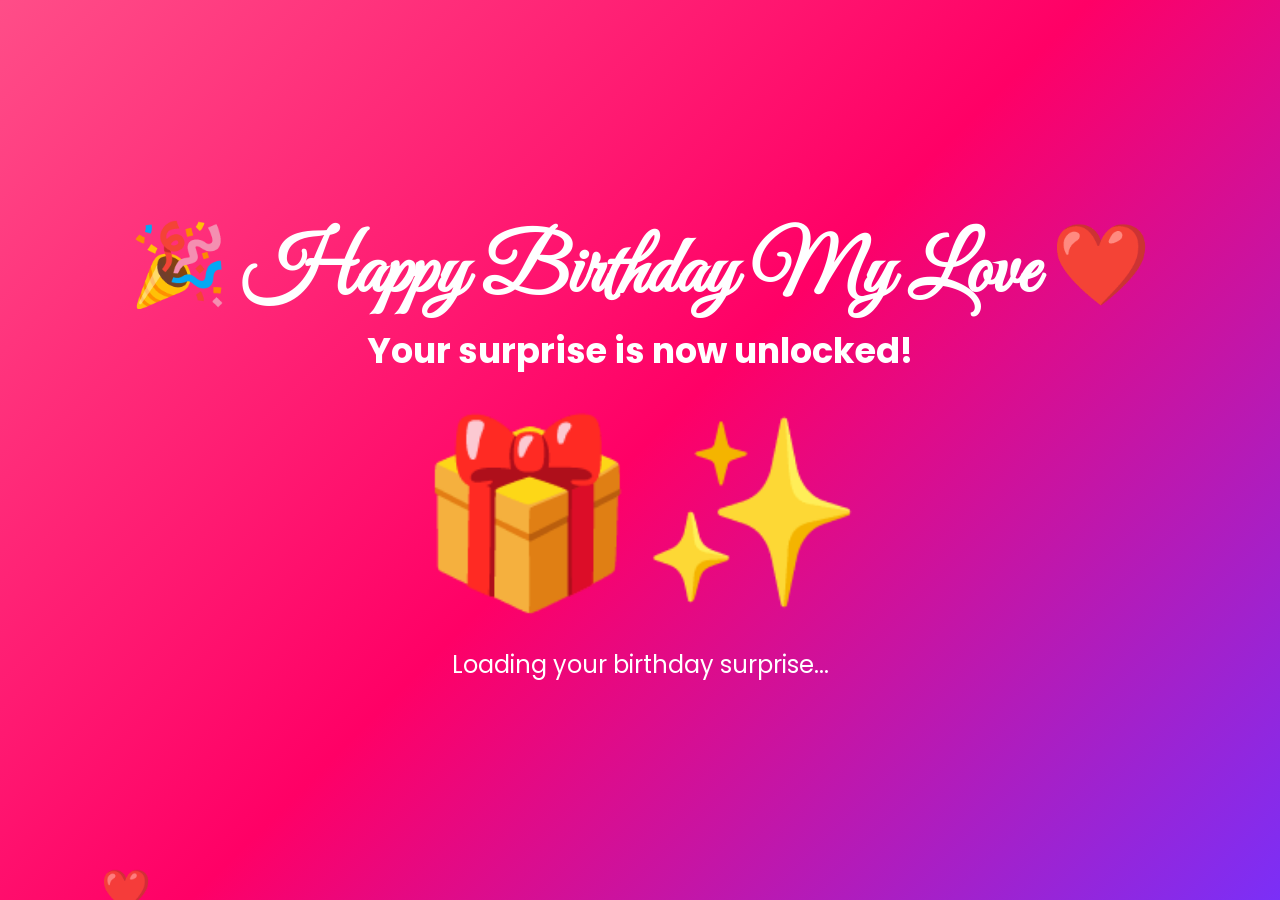
<file: index.html>
<!DOCTYPE html>
<html lang="en">

<head>

<meta charset="UTF-8">

<meta name="viewport" content="width=device-width, initial-scale=1.0">

<title>Birthday Surprise ❤️</title>

<link rel="stylesheet" href="css/style.css">
<link rel="stylesheet" href="css/animations.css">
<link rel="stylesheet" href="css/index.css">

<link href="https://fonts.googleapis.com/css2?family=Great+Vibes&family=Poppins:wght@300;400;600;700&display=swap" rel="stylesheet">

</head>

<body>

<!-- Floating Hearts -->

<div class="hearts">

<span>❤️</span>
<span>💕</span>
<span>💖</span>
<span>💝</span>
<span>💗</span>

</div>

<!-- Main Container -->

<div class="container">

<h1 class="title">

🎂 A Birthday Gift For My Love ❤️

</h1>

<p class="subtitle">

Every second brings you closer to a very special surprise...

</p>

<!-- Gift -->

<div id="giftBox">

🎁

</div>

<!-- Lock -->

<div id="lock">

🔒

</div>

<h2>

This surprise is locked until your birthday.

</h2>

<!-- Countdown -->

<div class="countdown">

<div class="time">

<span id="days">00</span>

<p>Days</p>

</div>

<div class="time">

<span id="hours">00</span>

<p>Hours</p>

</div>

<div class="time">

<span id="minutes">00</span>

<p>Minutes</p>

</div>

<div class="time">

<span id="seconds">00</span>

<p>Seconds</p>

</div>

</div>

<p class="message">

❤️ Distance may separate us,

but love keeps our hearts together.

Your surprise will unlock automatically

at exactly

<b>12:00 AM (UK Time)</b>.

</p>

</div>

<!-- Hidden Unlock Screen -->

<div id="unlockScreen">

<h1>

🎉 Happy Birthday My Love ❤️

</h1>

<h2>

Your surprise is now unlocked!

</h2>

<div class="unlockGift">

🎁✨

</div>

<p>

Loading your birthday surprise...

</p>

</div>

<script src="js/main.js"></script>

<script src="js/countdown.js"></script>





<!-- <a href="welcome.html">
    <button class="startBtn" style="margin-top:30px;">
        🚀 Developer Mode - Enter Website
    </button>
</a> -->






</body>

</html>
</file>
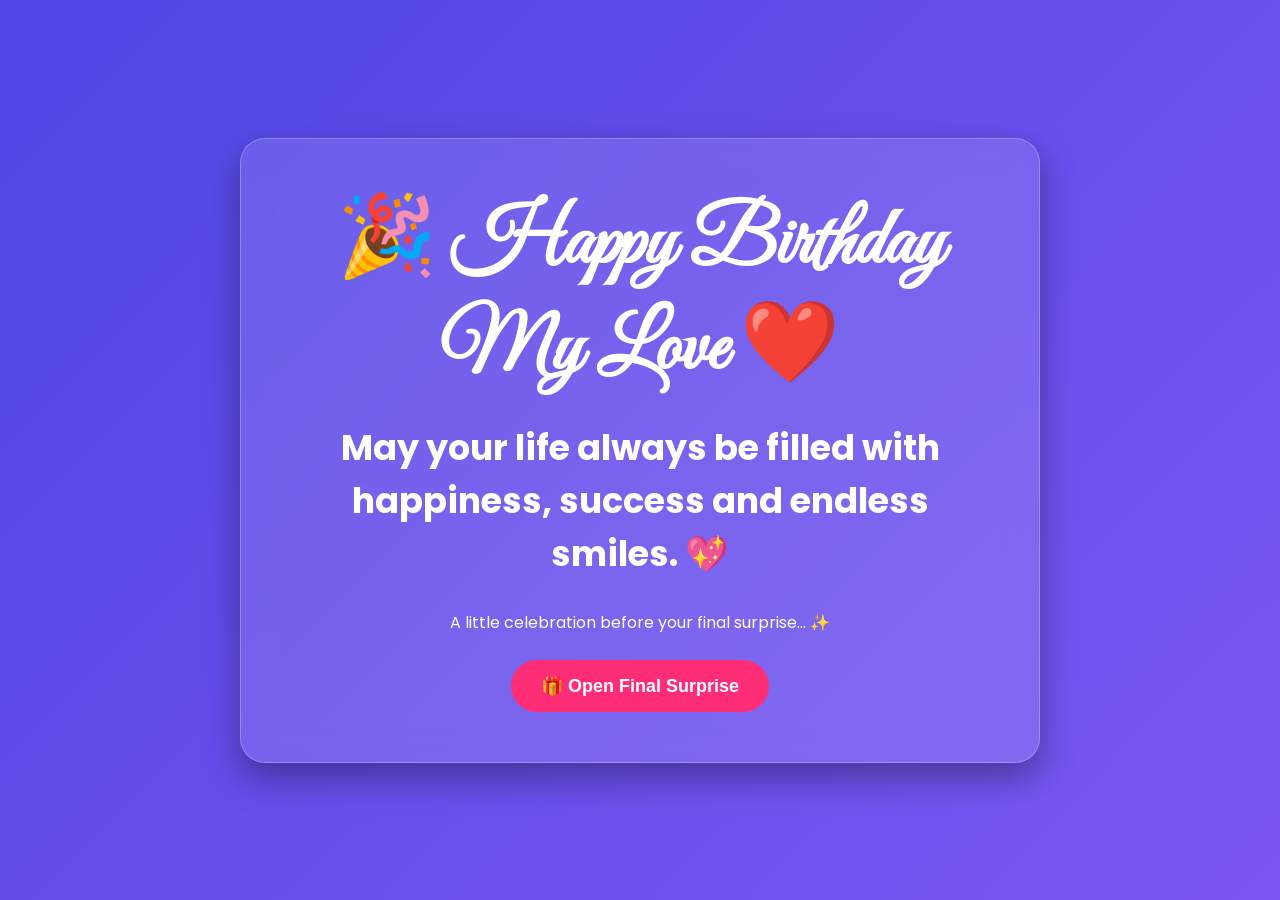
<file: fireworks.html>
<!DOCTYPE html>
<html lang="en">

<head>

<meta charset="UTF-8">

<meta name="viewport" content="width=device-width, initial-scale=1.0">

<title>Happy Birthday ❤️</title>

<link rel="stylesheet" href="css/style.css">
<link rel="stylesheet" href="css/animations.css">

<link href="https://fonts.googleapis.com/css2?family=Great+Vibes&family=Poppins:wght@300;400;600;700&display=swap" rel="stylesheet">

<style>

body{

margin:0;
overflow:hidden;
display:flex;
justify-content:center;
align-items:center;
height:100vh;
text-align:center;

}

.container{

position:relative;
z-index:10;

}

h1{

font-family:'Great Vibes',cursive;
font-size:80px;
margin-bottom:20px;

animation:glow 2s infinite;

}

h2{

font-size:35px;
margin-bottom:30px;

}

#fireworks{

position:fixed;
left:0;
top:0;
width:100%;
height:100%;
pointer-events:none;
overflow:hidden;

}

.firework{

position:absolute;
font-size:35px;

animation:explode 2s linear forwards;

}

@keyframes explode{

0%{

transform:translateY(0) scale(.3);
opacity:1;

}

100%{

transform:translateY(-300px) scale(2.2);
opacity:0;

}

}

@keyframes glow{

0%{

text-shadow:0 0 10px #fff;

}

50%{

text-shadow:0 0 30px #ffd700;

}

100%{

text-shadow:0 0 10px #fff;

}

}

</style>

</head>

<body>

<div id="fireworks"></div>

<div class="container">

<h1>

🎉 Happy Birthday My Love ❤️

</h1>

<h2>

May your life always be filled with happiness, success and endless smiles. 💖

</h2>

<p>

A little celebration before your final surprise... ✨

</p>

<br>

<a href="surprise.html">

<button class="startBtn">

🎁 Open Final Surprise

</button>

</a>

</div>

<script>

const emojis=["🎆","✨","🎇","💖","❤️","🎉","💥"];

function createFirework(){

const fw=document.createElement("div");

fw.className="firework";

fw.innerHTML=emojis[Math.floor(Math.random()*emojis.length)];

fw.style.left=Math.random()*100+"vw";

fw.style.top=(70+Math.random()*30)+"vh";

fw.style.fontSize=(25+Math.random()*35)+"px";

document.getElementById("fireworks").appendChild(fw);

setTimeout(()=>{

fw.remove();

},2000);

}

setInterval(createFirework,180);

</script>

</body>

</html>
</file>
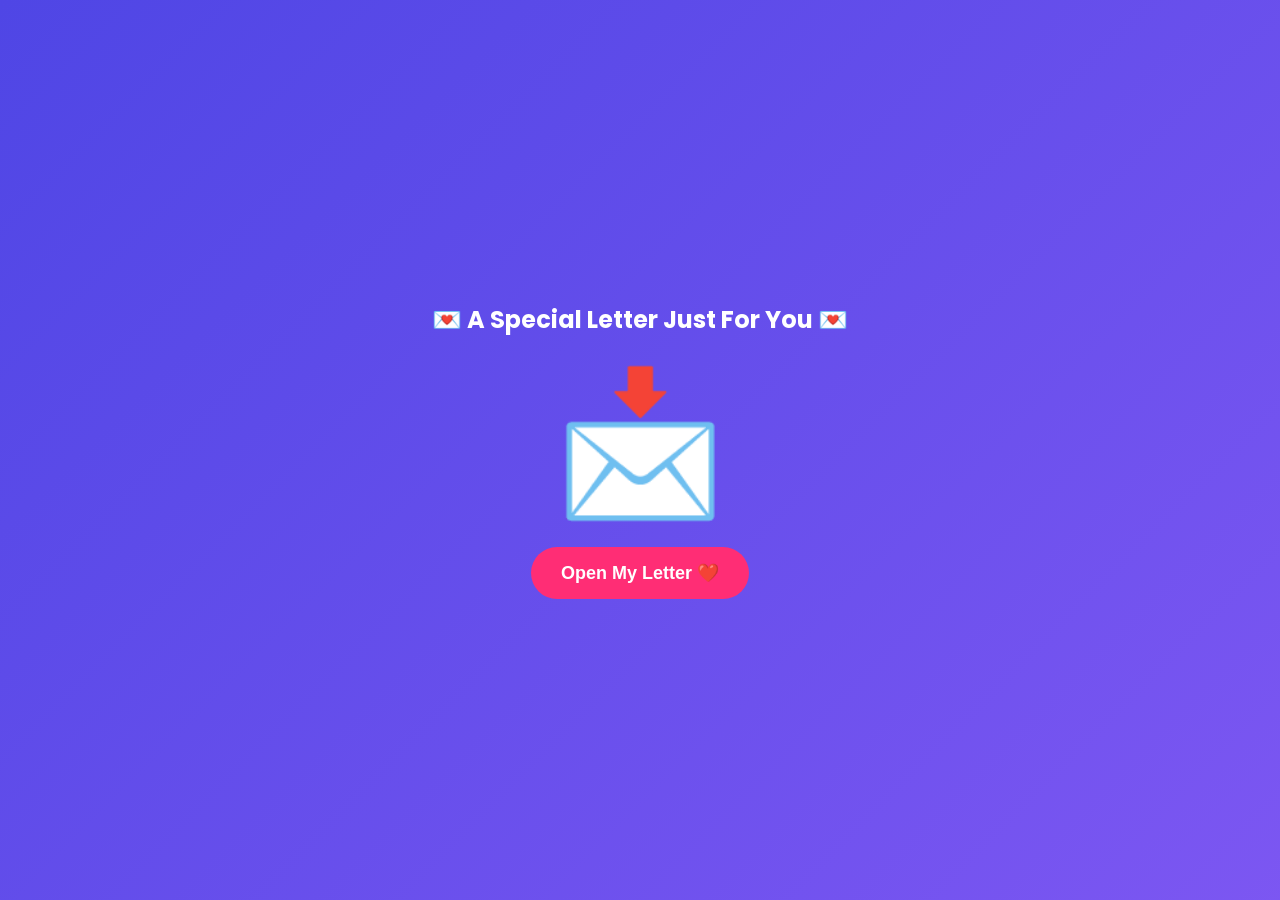
<file: letter.html>
<!DOCTYPE html>
<html lang="en">

<head>

    <meta charset="UTF-8">
    <meta name="viewport" content="width=device-width, initial-scale=1.0">

    <title>My Love Letter ❤️</title>

    <link rel="stylesheet" href="css/style.css">
    <link rel="stylesheet" href="css/animations.css">

    <link href="https://fonts.googleapis.com/css2?family=Great+Vibes&family=Poppins:wght@300;400;600;700&display=swap" rel="stylesheet">

    <style>

        body{

            overflow-y:auto;
            display:flex;
            justify-content:center;
            align-items:center;
            min-height:100vh;
            padding:30px;

        }

        .letter-container{

            width:90%;
            max-width:900px;
            text-align:center;

        }

        .envelope{

            font-size:140px;
            cursor:pointer;
            transition:.5s;

        }

        .envelope:hover{

            transform:scale(1.1) rotate(-5deg);

        }

        .letter{

            display:none;

            margin-top:30px;

            background:rgba(255,255,255,.12);

            backdrop-filter:blur(15px);

            border-radius:20px;

            padding:40px;

            text-align:left;

            line-height:2;

            font-size:20px;

            border:1px solid rgba(255,255,255,.2);

        }

        .letter h1{

            text-align:center;

            font-family:'Great Vibes',cursive;

            font-size:60px;

            margin-bottom:30px;

        }

        #typing{

            white-space:pre-line;

        }

        .next{

            text-align:center;

            margin-top:40px;

        }

    </style>

</head>

<body>

<div class="hearts">

<span>❤️</span>
<span>💕</span>
<span>💖</span>
<span>💗</span>
<span>💝</span>

</div>

<div class="letter-container">

<h2>

💌 A Special Letter Just For You 💌

</h2>

<div class="envelope" id="envelope">

📩

</div>

<button class="startBtn" onclick="openLetter()">

Open My Letter ❤️

</button>

<div class="letter" id="letter">

<h1>

To My Battu ❤️

</h1>

<p id="typing"></p>

<div class="next">

<a href="scratch.html">

<button class="startBtn">

❤️Small gift for you

</button>

</a>

</div>

</div>

</div>

<script>

const message = `My Battu ❤️,

என் வாழ்க்கையில் வந்த முதல் ஒளி நீ…

அந்த ஒளி என்னை விட்டு போனால்,
என் வாழ்க்கையே நரகமாகிவிடும்.

உன் கண்களால் என்னிடம் பேசினாய்,
உன் வார்த்தையால் என்னை மகிழ வைத்தாய்.

உன்னோடு இருக்கும் ஒவ்வொரு நொடியும்,
என் வீட்டில் இருப்பது போன்ற ஓர் உணர்வு…

உன்னோடு தான் என் வாழ்க்கை,
உன்னோடு தான் என் பயணம்.

என் வாழ்நாள் முழுவதும்
உன்னோடு சேர்ந்து வாழ வேண்டும்…
உன்னோடு சேர்ந்து
என் வாழ்க்கையைப் பார்க்க வேண்டும்.

நீ என் வாழ்க்கையில் வந்த ஒளி மட்டுமல்ல…
என் வாழ்க்கையே நீ தான். ❤️

என் அன்பே,
உனக்கு இனிய பிறந்தநாள் வாழ்த்துகள்! 🎂❤️

இன்று மட்டும் அல்ல…
உன் வாழ்நாள் முழுவதும்
நீ சந்தோஷமாக இருக்க வேண்டும்.
அந்த சந்தோஷத்தில்
என் காதலும் எப்போதும் இருக்க வேண்டும். ❤️

Happy Birthday, என் உயிரே!
என்றும் உன்னை நேசிப்பேன். ❤️

Battu

Thank you for loving me, supporting me, and standing beside me through every happiness and every challenge.

You are not only my husband...

You are my best friend,
my biggest strength,
my greatest blessing,
and my forever home.

I love you more than words can ever describe.

Happy Birthday once again, My Love.

Forever Yours ❤️`;

let index = 0;

function openLetter(){

    // Hide envelope and button
    document.getElementById("envelope").style.display = "none";
    document.querySelector("button").style.display = "none";

    // Show letter
    document.getElementById("letter").style.display = "block";

    // Start typing
    typeLetter();
}

function typeLetter(){

    if(index < message.length){

        document.getElementById("typing").innerHTML += message.charAt(index);

        index++;

        setTimeout(typeLetter, 35);
    }
}

</script>

</body>

</html>
</file>
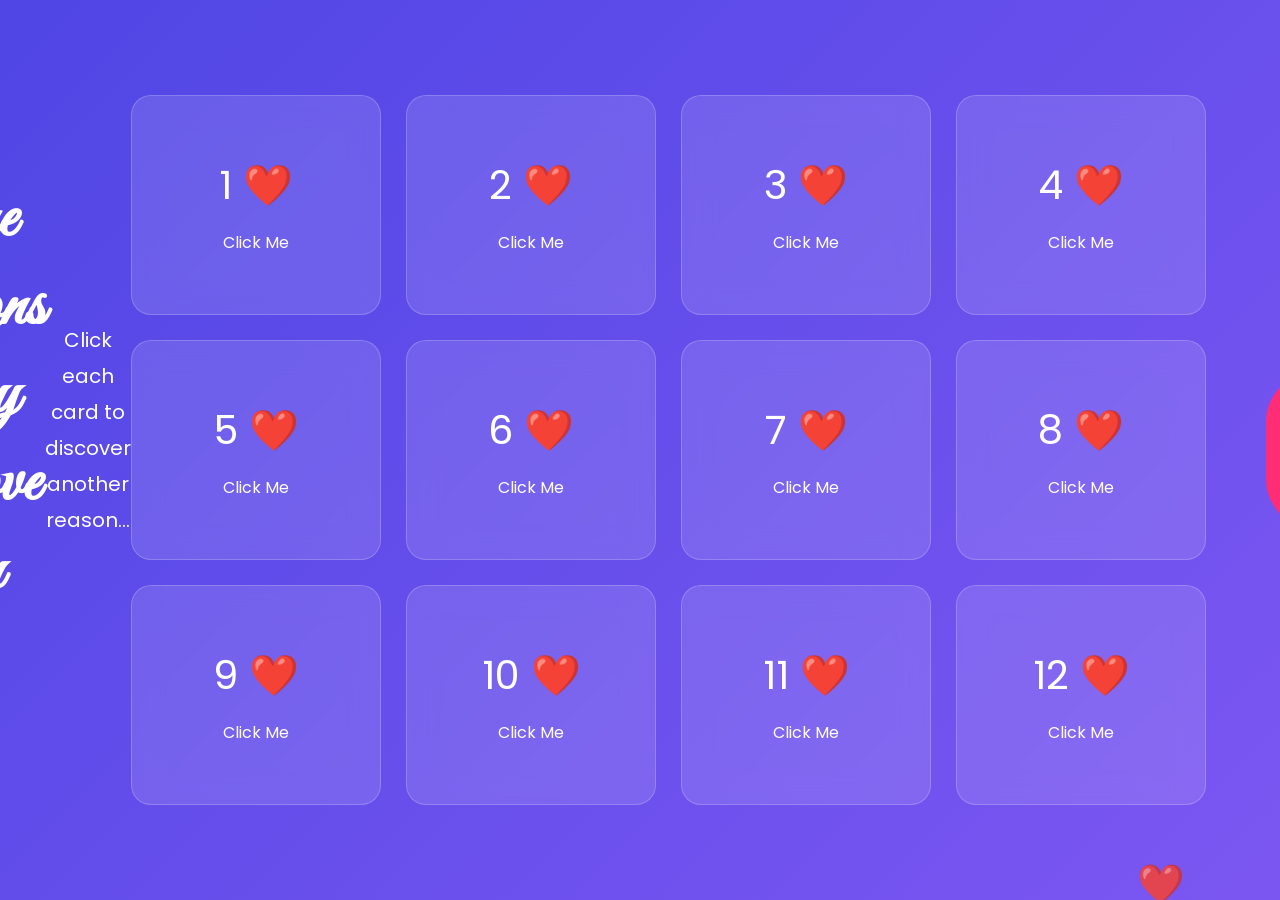
<file: reasons.html>
<!DOCTYPE html>
<html lang="en">

<head>

    <meta charset="UTF-8">
    <meta name="viewport" content="width=device-width, initial-scale=1.0">

    <title>Some Reasons Why I Love You ❤️</title>

    <link rel="stylesheet" href="css/style.css">
    <link rel="stylesheet" href="css/animations.css">

    <link href="https://fonts.googleapis.com/css2?family=Great+Vibes&family=Poppins:wght@300;400;600;700&display=swap" rel="stylesheet">

    <style>

        body{
            overflow-y:auto;
            padding:40px 20px;
        }

        .page-title{

            text-align:center;
            font-family:'Great Vibes',cursive;
            font-size:70px;
            margin-bottom:15px;

        }

        .subtitle{

            text-align:center;
            margin-bottom:40px;

        }

        .cards{

            max-width:1200px;
            margin:auto;

            display:grid;
            grid-template-columns:repeat(auto-fit,minmax(250px,1fr));
            gap:25px;

        }

        .card{

            background:rgba(255,255,255,.12);

            backdrop-filter:blur(15px);

            border-radius:20px;

            padding:30px;

            text-align:center;

            cursor:pointer;

            transition:.4s;

            border:1px solid rgba(255,255,255,.2);

            min-height:220px;

            display:flex;
            flex-direction:column;
            justify-content:center;

        }

        .card:hover{

            transform:translateY(-10px) scale(1.03);

        }

        .number{

            font-size:40px;
            margin-bottom:15px;

        }

        .reason{

            display:none;

            font-size:18px;

            line-height:1.8;

        }

        .card.open{

            background:#ff2d75;

        }

        .card.open .reason{

            display:block;

        }

        .card.open .tap{

            display:none;

        }

        .button-area{

            text-align:center;

            margin:60px;

        }

    </style>

</head>

<body>

<div class="hearts">

<span>❤️</span>
<span>💕</span>
<span>💖</span>
<span>💗</span>
<span>💝</span>

</div>

<h1 class="page-title">

Some Reasons Why I Love You ❤️

</h1>

<p class="subtitle">

Click each card to discover another reason...

</p>

<div class="cards">

<div class="card" onclick="openCard(this)">
<div class="number">1 ❤️</div>
<div class="tap">Click Me</div>
<div class="reason">Because your smile brightens my darkest days.</div>
</div>

<div class="card" onclick="openCard(this)">
<div class="number">2 ❤️</div>
<div class="tap">Click Me</div>
<div class="reason">Because you always believe in me.</div>
</div>

<div class="card" onclick="openCard(this)">
<div class="number">3 ❤️</div>
<div class="tap">Click Me</div>
<div class="reason">Because your kindness makes you special.</div>
</div>

<div class="card" onclick="openCard(this)">
<div class="number">4 ❤️</div>
<div class="tap">Click Me</div>
<div class="reason">Because you make every moment unforgettable.</div>
</div>

<div class="card" onclick="openCard(this)">
<div class="number">5 ❤️</div>
<div class="tap">Click Me</div>
<div class="reason">Because I feel safe with you.</div>
</div>

<div class="card" onclick="openCard(this)">
<div class="number">6 ❤️</div>
<div class="tap">Click Me</div>
<div class="reason">Because you always know how to make me laugh.</div>
</div>

<div class="card" onclick="openCard(this)">
<div class="number">7 ❤️</div>
<div class="tap">Click Me</div>
<div class="reason">Because you love me just as I am.</div>
</div>

<div class="card" onclick="openCard(this)">
<div class="number">8 ❤️</div>
<div class="tap">Click Me</div>
<div class="reason">Because your eyes love me more.</div>
</div>

<div class="card" onclick="openCard(this)">
<div class="number">9 ❤️</div>
<div class="tap">Click Me</div>
<div class="reason">Because your hugs feel like home.</div>
</div>

<div class="card" onclick="openCard(this)">
<div class="number">10 ❤️</div>
<div class="tap">Click Me</div>
<div class="reason">Because you inspire me to become a better person.</div>
</div>

<div class="card" onclick="openCard(this)">
<div class="number">11 ❤️</div>
<div class="tap">Click Me</div>
<div class="reason">Because distance can never change our love.</div>
</div>

<div class="card" onclick="openCard(this)">
<div class="number">12 ❤️</div>
<div class="tap">Click Me</div>
<div class="reason">Because you are my forever and always.</div>
</div>

</div>

<div class="button-area">

<a href="letter.html">

<button class="startBtn">

💌 Read My Love Letter →

</button>

</a>

</div>

<script src="js/main.js"></script>

<script>

function openCard(card){

    card.classList.toggle("open");

}

</script>

</body>

</html>
</file>
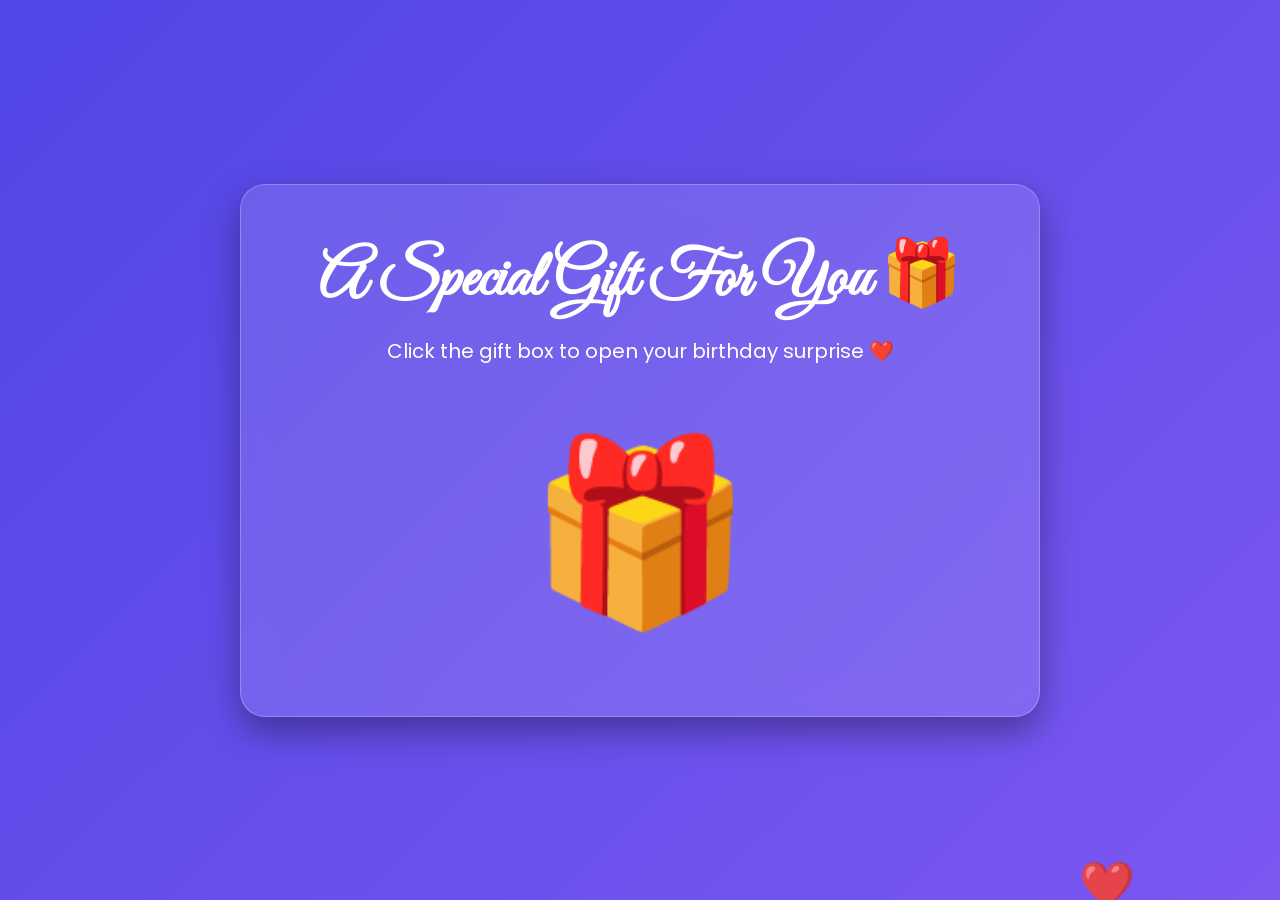
<file: scratch.html>
<!DOCTYPE html>
<html lang="en">

<head>

    <meta charset="UTF-8">
    <meta name="viewport" content="width=device-width, initial-scale=1.0">

    <title>Your Birthday Surprise 🎁</title>

    <link rel="stylesheet" href="css/style.css">
    <link rel="stylesheet" href="css/animations.css">

    <link href="https://fonts.googleapis.com/css2?family=Great+Vibes&family=Poppins:wght@300;400;600;700&display=swap" rel="stylesheet">

    <style>

        body{

            overflow:hidden;
            display:flex;
            justify-content:center;
            align-items:center;
            min-height:100vh;
            text-align:center;

        }

        .container{

            max-width:800px;

        }

        h1{

            font-family:'Great Vibes',cursive;
            font-size:65px;
            margin-bottom:15px;

        }

        p{

            font-size:20px;
            margin-bottom:30px;

        }

        .gift{

            font-size:180px;

            cursor:pointer;

            transition:.5s;

            user-select:none;

        }

        .gift:hover{

            transform:scale(1.1) rotate(-5deg);

        }

        .surprise{

            display:none;

            margin-top:30px;

            animation:fadeIn 1s;

        }

        .surprise h2{

            font-size:45px;

            margin-bottom:20px;

        }

        .reward{

            background:rgba(255,255,255,.15);

            border-radius:20px;

            padding:30px;

            line-height:2;

            font-size:22px;

            margin:30px auto;

            max-width:600px;

        }

        .next-btn{

            margin-top:30px;

        }

    </style>

</head>

<body>

<div class="hearts">

<span>❤️</span>
<span>💕</span>
<span>💖</span>
<span>💝</span>
<span>💗</span>

</div>

<div class="container">

<h1>

A Special Gift For You 🎁

</h1>

<p>

Click the gift box to open your birthday surprise ❤️

</p>

<div class="gift" id="gift">

🎁

</div>

<div class="surprise" id="surprise">

<h2>

🎉 Surprise! 🎉

</h2>

<div class="reward">

💖 Congratulations Battu 💖



<h1>Unlimited Hugs 🤗</h1>

❤️ Unlimited Kisses 😘

<br>

🍫 Chocolate Date

<br>

🚗 Long Drive

<br>

🍿 Movie Night

<br>

🍽 Romantic Dinner

<br><br>

And the biggest gift...

<h2>

For my Battu ❤️

</h2>

</div>

<div class="next-btn">

<a href="wheel.html">

<button class="startBtn">

🎡 Spin the Love Wheel →

</button>

</a>

</div>

</div>

</div>

<script src="js/main.js"></script>

<script>

const gift=document.getElementById("gift");

const surprise=document.getElementById("surprise");

gift.onclick=function(){

    gift.innerHTML="🎊";

    gift.style.transform="scale(1.3)";

    setTimeout(()=>{

        gift.style.display="none";

        surprise.style.display="block";

    },700);

}

</script>

</body>

</html>
</file>
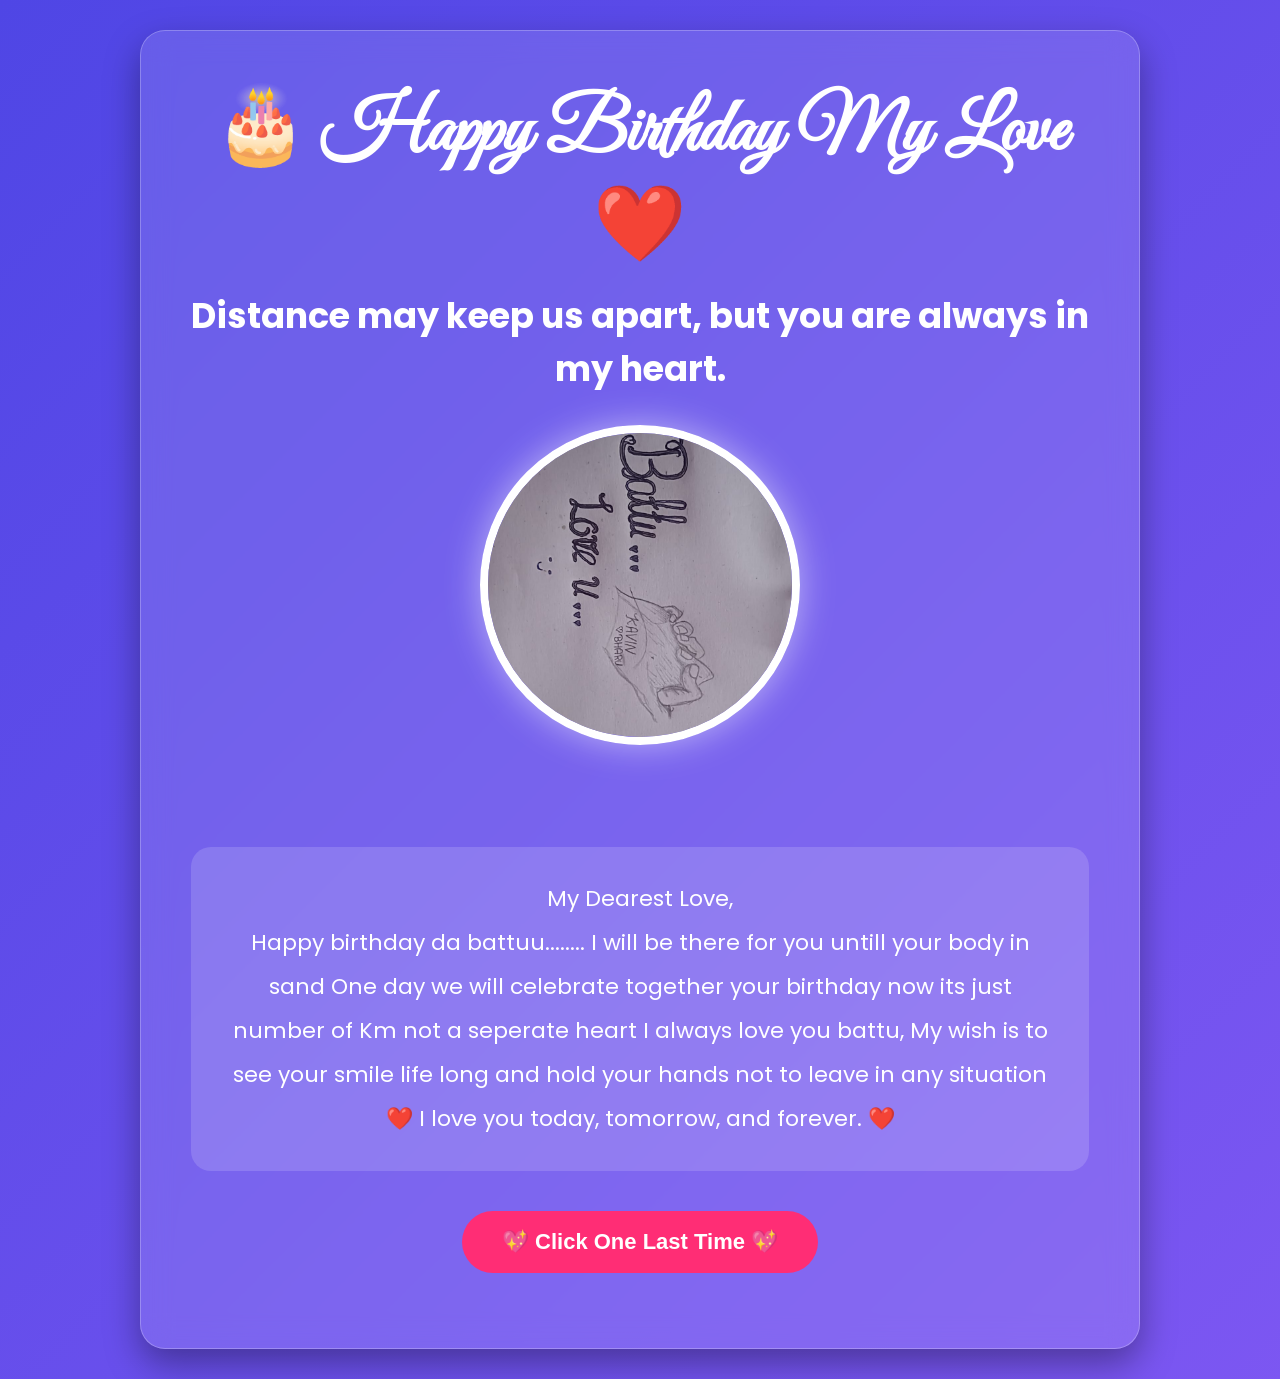
<file: surprise.html>
<!DOCTYPE html>
<html lang="en">

<head>

<meta charset="UTF-8">

<meta name="viewport" content="width=device-width, initial-scale=1.0">

<title>My Final Surprise ❤️</title>

<link rel="stylesheet" href="css/style.css">
<link rel="stylesheet" href="css/animations.css">

<link href="https://fonts.googleapis.com/css2?family=Great+Vibes&family=Poppins:wght@300;400;600;700&display=swap" rel="stylesheet">

<style>

body{

margin:0;
padding:30px;

text-align:center;

overflow-x:hidden;

}

.container{

max-width:1000px;

margin:auto;

}

h1{

font-family:'Great Vibes',cursive;

font-size:75px;

margin-bottom:10px;

animation:glow 2s infinite;

}

h2{

font-size:35px;

margin-bottom:30px;

}

.photo{

width:320px;

height:320px;

border-radius:50%;

object-fit:cover;

border:8px solid white;

box-shadow:0 0 35px rgba(255,255,255,.5);

margin-bottom:30px;

}

video{

width:90%;

max-width:700px;

border-radius:20px;

box-shadow:0 0 30px rgba(255,255,255,.3);

margin-top:20px;

}

.message{

margin-top:40px;

background:rgba(255,255,255,.15);

padding:30px;

border-radius:20px;

line-height:2;

font-size:22px;

}

.loveBtn{

margin-top:40px;

padding:18px 40px;

font-size:22px;

border:none;

border-radius:50px;

background:#ff2d75;

color:white;

cursor:pointer;

transition:.4s;

}

.loveBtn:hover{

transform:scale(1.08);

}

#finalText{

display:none;

margin-top:35px;

font-size:35px;

font-weight:bold;

animation:fadeIn 2s;

}

@keyframes glow{

0%{

text-shadow:0 0 10px white;

}

50%{

text-shadow:0 0 30px hotpink;

}

100%{

text-shadow:0 0 10px white;

}

}

</style>

</head>

<body>

<div class="hearts">

<span>❤️</span>
<span>💕</span>
<span>💖</span>
<span>💝</span>
<span>💗</span>

</div>

<div class="container">

<h1>

🎂 Happy Birthday My Love ❤️

</h1>

<h2>

Distance may keep us apart,

but you are always in my heart.

</h2>

<!-- Change this image -->

<img

src="images/photo1.jpg"

class="photo"

alt="Our Photo">

<br><br>

<div class="message">

<p>

My Dearest Love,

</p>

<p>

Happy birthday da battuu........ 

I will be there for you untill your body in sand

One day we will celebrate together your birthday 

now its just number of Km not a seperate heart

I always love you battu, My wish is to see your smile life long and 

hold your hands not to leave in any situation

</p>

<p>

❤️ I love you today, tomorrow, and forever. ❤️

</p>

</div>

<button

class="loveBtn"

onclick="showLove()">

💖 Click One Last Time 💖

</button>

<div id="finalText">

🥰

I LOVE YOU SO.... MUCH BATTU

❤️❤️❤️

HAPPY BIRTHDAY DA BATTU.... ❤️  

</div>

<br><br>


</div>

<script>

function showLove(){

document.getElementById("finalText").style.display="block";

window.scrollTo({

top:document.body.scrollHeight,

behavior:"smooth"

});

}

</script>

</body>

</html>
</file>
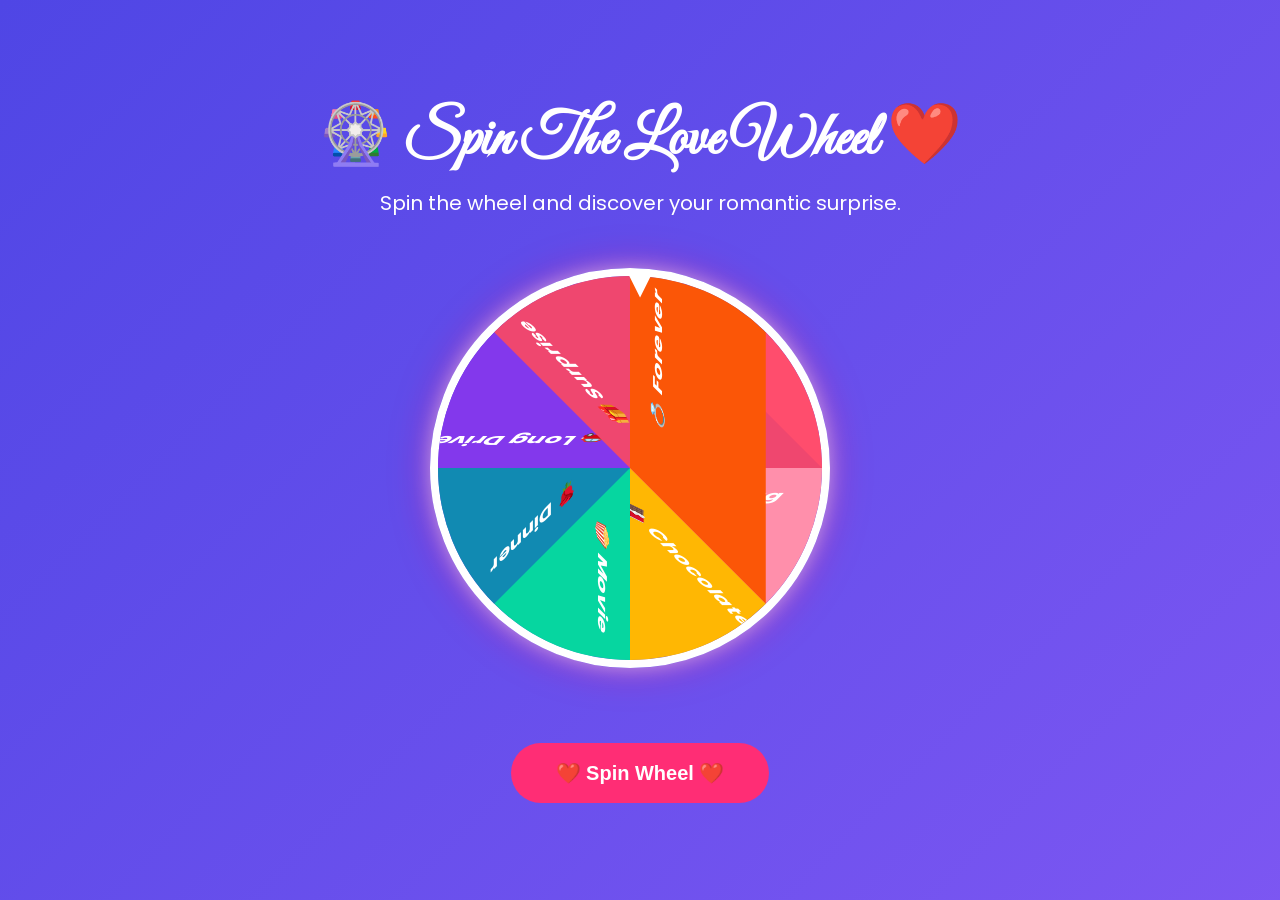
<file: wheel.html>
<!DOCTYPE html>
<html lang="en">

<head>

    <meta charset="UTF-8">

    <meta name="viewport"
          content="width=device-width, initial-scale=1.0">

    <title>Spin The Love Wheel ❤️</title>

    <link rel="stylesheet" href="css/style.css">
    <link rel="stylesheet" href="css/animations.css">
    <link rel="stylesheet" href="css/wheel.css">

    <link href="https://fonts.googleapis.com/css2?family=Great+Vibes&family=Poppins:wght@300;400;600;700&display=swap" rel="stylesheet">

</head>

<body>

<div class="hearts">

<span>❤️</span>
<span>💕</span>
<span>💖</span>
<span>💝</span>

</div>

<div class="wheel-page">

<h1>

🎡 Spin The Love Wheel ❤️

</h1>

<p>

Spin the wheel and discover your romantic surprise.

</p>

<div class="wheel-container">

<div class="pointer">

▼

</div>

<div id="wheel">

<div class="section">❤️ Kiss</div>

<div class="section">🤗 Hug</div>

<div class="section">🍫 Chocolate</div>

<div class="section">🍿 Movie</div>

<div class="section">🌹 Dinner</div>

<div class="section">🚗 Long Drive</div>

<div class="section">🎁 Surprise</div>

<div class="section">💍 Forever</div>

</div>

</div>

<button id="spinBtn">

❤️ Spin Wheel ❤️

</button>

<div id="result">

<h2>

🎉 Congratulations 🎉

</h2>

<h1 id="prizeText">

</h1>

<br>

<a href="fireworks.html">

<button class="startBtn">

Continue ❤️

</button>

</a>

</div>

</div>

<script src="js/main.js"></script>

<script src="js/wheel.js"></script>

</body>

</html>
</file>
<file: css/style.css>
/* ===========================
   Google Font
=========================== */
@import url('https://fonts.googleapis.com/css2?family=Poppins:wght@300;400;500;700&family=Great+Vibes&display=swap');

/* ===========================
   Reset
=========================== */
*{
    margin:0;
    padding:0;
    box-sizing:border-box;
}

/* ===========================
   Body
=========================== */
body{

    font-family:'Poppins',sans-serif;

    min-height:100vh;

    display:flex;
    justify-content:center;
    align-items:center;

    overflow:hidden;

    background:linear-gradient(-45deg,#ff4e8a,#ff7eb3,#8b5cf6,#4f46e5);

    background-size:400% 400%;

    animation:gradientBG 15s ease infinite;

    color:white;

    position:relative;

}

/* ===========================
   Main Card
=========================== */

.container{

    width:90%;
    max-width:800px;

    text-align:center;

    padding:50px;

    border-radius:25px;

    background:rgba(255,255,255,.12);

    backdrop-filter:blur(15px);

    border:1px solid rgba(255,255,255,.25);

    box-shadow:0 15px 35px rgba(0,0,0,.35);

    z-index:10;

}

/* ===========================
   Headings
=========================== */

.top-text{

    font-size:28px;

    margin-bottom:15px;

    font-weight:600;

}

.title{

    font-family:'Great Vibes',cursive;

    font-size:70px;

    margin-bottom:20px;

    color:#fff;

    text-shadow:0 0 15px rgba(255,255,255,.7);

}

.subtitle{

    font-size:20px;

    line-height:1.8;

    margin-bottom:30px;

}

/* ===========================
   Cake
=========================== */

.cake{

    font-size:90px;

    margin:20px 0;

}

/* ===========================
   Quote
=========================== */

.quote{

    font-style:italic;

    font-size:20px;

    margin:25px 0;

    color:#ffe7f2;

}

/* ===========================
   Buttons
=========================== */

.buttons{

    display:flex;

    justify-content:center;

    gap:20px;

    flex-wrap:wrap;

    margin-top:30px;

}

button{

    cursor:pointer;

    border:none;

    padding:15px 30px;

    border-radius:50px;

    font-size:18px;

    font-weight:bold;

    transition:.3s;

}

/* Music Button */

#musicBtn{

    background:#ffffff;

    color:#ff2d75;

}

#musicBtn:hover{

    transform:translateY(-5px);

    box-shadow:0 10px 20px rgba(255,255,255,.35);

}

/* Start Button */

.startBtn{

    background:#ff2d75;

    color:white;

}

.startBtn:hover{

    background:#ff0055;

    transform:translateY(-5px);

    box-shadow:0 12px 25px rgba(255,0,90,.45);

}

/* Remove link underline */

a{

    text-decoration:none;

}

/* ===========================
   Footer
=========================== */

footer{

    position:absolute;

    bottom:20px;

    width:100%;

    text-align:center;

    font-size:16px;

    color:#f5f5f5;

}

/* ===========================
   Hearts
=========================== */

.hearts{

    position:absolute;

    width:100%;

    height:100%;

    overflow:hidden;

    pointer-events:none;

}

.hearts span{

    position:absolute;

    bottom:-50px;

    font-size:25px;

    animation:floatHeart linear infinite;

}

.hearts span:nth-child(1){left:5%;animation-duration:12s;}
.hearts span:nth-child(2){left:15%;animation-duration:10s;}
.hearts span:nth-child(3){left:30%;animation-duration:14s;}
.hearts span:nth-child(4){left:45%;animation-duration:11s;}
.hearts span:nth-child(5){left:60%;animation-duration:13s;}
.hearts span:nth-child(6){left:75%;animation-duration:9s;}
.hearts span:nth-child(7){left:88%;animation-duration:15s;}
.hearts span:nth-child(8){left:95%;animation-duration:12s;}

/* ===========================
   Stars
=========================== */

.stars{

    position:absolute;

    inset:0;

    background-image:
    radial-gradient(white 1px,transparent 1px);

    background-size:40px 40px;

    opacity:.35;

}

/* ===========================
   Animations
=========================== */

@keyframes gradientBG{

    0%{

        background-position:0% 50%;

    }

    50%{

        background-position:100% 50%;

    }

    100%{

        background-position:0% 50%;

    }

}

@keyframes floatHeart{

    0%{

        transform:translateY(0) rotate(0deg);

        opacity:0;

    }

    20%{

        opacity:1;

    }

    100%{

        transform:translateY(-120vh) rotate(360deg);

        opacity:0;

    }

}

/* ===========================
   Responsive
=========================== */

@media(max-width:768px){

    .container{

        padding:30px 20px;

    }

    .title{

        font-size:48px;

    }

    .subtitle{

        font-size:17px;

    }

    .cake{

        font-size:70px;

    }

    button{

        width:100%;

    }

    .buttons{

        flex-direction:column;

    }

}
</file>
<file: css/animations.css>
/* ===================================
   Fade In Animation
=================================== */

.container{
    animation:fadeIn 2s ease;
}

@keyframes fadeIn{

    from{
        opacity:0;
        transform:translateY(40px);
    }

    to{
        opacity:1;
        transform:translateY(0);
    }

}


/* ===================================
   Glowing Title
=================================== */

.title{

    animation:titleGlow 3s ease-in-out infinite;

}

@keyframes titleGlow{

    0%{

        text-shadow:
        0 0 10px white,
        0 0 20px pink,
        0 0 30px deeppink;

    }

    50%{

        text-shadow:
        0 0 25px white,
        0 0 40px hotpink,
        0 0 60px red;

    }

    100%{

        text-shadow:
        0 0 10px white,
        0 0 20px pink,
        0 0 30px deeppink;

    }

}


/* ===================================
   Floating Cake
=================================== */

.cake{

    animation:cakeFloat 3s ease-in-out infinite;

}

@keyframes cakeFloat{

    0%{

        transform:translateY(0);

    }

    50%{

        transform:translateY(-18px);

    }

    100%{

        transform:translateY(0);

    }

}


/* ===================================
   Top Text
=================================== */

.top-text{

    animation:slideTop 1.5s ease;

}

@keyframes slideTop{

    from{

        transform:translateY(-50px);

        opacity:0;

    }

    to{

        transform:translateY(0);

        opacity:1;

    }

}


/* ===================================
   Subtitle
=================================== */

.subtitle{

    animation:fadeText 3s ease;

}

@keyframes fadeText{

    from{

        opacity:0;

    }

    to{

        opacity:1;

    }

}


/* ===================================
   Quote Animation
=================================== */

.quote{

    animation:quoteGlow 4s infinite;

}

@keyframes quoteGlow{

    0%{

        opacity:.8;

    }

    50%{

        opacity:1;

        transform:scale(1.03);

    }

    100%{

        opacity:.8;

    }

}


/* ===================================
   Buttons
=================================== */

button{

    animation:buttonAppear 2.5s ease;

}

@keyframes buttonAppear{

    from{

        opacity:0;

        transform:translateY(40px);

    }

    to{

        opacity:1;

        transform:translateY(0);

    }

}

button:hover{

    animation:pulse .7s infinite;

}

@keyframes pulse{

    0%{

        transform:scale(1);

    }

    50%{

        transform:scale(1.08);

    }

    100%{

        transform:scale(1);

    }

}


/* ===================================
   Footer
=================================== */

footer{

    animation:footerFade 4s ease;

}

@keyframes footerFade{

    from{

        opacity:0;

    }

    to{

        opacity:1;

    }

}


/* ===================================
   Twinkling Stars
=================================== */

.stars{

    animation:twinkle 5s linear infinite;

}

@keyframes twinkle{

    0%{

        opacity:.2;

    }

    50%{

        opacity:.6;

    }

    100%{

        opacity:.2;

    }

}


/* ===================================
   Floating Hearts
=================================== */

.hearts span{

    animation-name:heartFloat;

}

@keyframes heartFloat{

    0%{

        transform:translateY(0) scale(.8) rotate(0deg);

        opacity:0;

    }

    15%{

        opacity:1;

    }

    50%{

        transform:translateY(-50vh) scale(1.1) rotate(180deg);

    }

    100%{

        transform:translateY(-120vh) scale(1.5) rotate(360deg);

        opacity:0;

    }

}


/* ===================================
   Continuous Heartbeat
=================================== */

.title::after{

    content:" ❤️";

    animation:heartbeat 1.2s infinite;

}

@keyframes heartbeat{

    0%{

        transform:scale(1);

    }

    25%{

        transform:scale(1.3);

    }

    50%{

        transform:scale(1);

    }

    75%{

        transform:scale(1.25);

    }

    100%{

        transform:scale(1);

    }

}
</file>
<file: css/index.css>
/* ===========================
   INDEX PAGE
=========================== */

body{

    margin:0;
    padding:0;

    font-family:'Poppins',sans-serif;

    overflow:hidden;

    display:flex;

    justify-content:center;

    align-items:center;

    min-height:100vh;

    text-align:center;

}

/* ===========================
   Main Container
=========================== */

.container{

    width:90%;
    max-width:1000px;

    z-index:5;

}

/* ===========================
   Title
=========================== */

.title{

    font-family:'Great Vibes',cursive;

    font-size:70px;

    margin-bottom:20px;

    color:white;

    text-shadow:0 0 15px hotpink;

}

.subtitle{

    font-size:22px;

    color:white;

    margin-bottom:40px;

}

/* ===========================
   Gift Box
=========================== */

#giftBox{

    font-size:170px;

    animation:giftJump 2s infinite;

    cursor:pointer;

}

/* ===========================
   Lock
=========================== */

#lock{

    font-size:70px;

    margin-top:15px;

    animation:lockGlow 1.5s infinite;

}

/* ===========================
   Countdown
=========================== */

.countdown{

    margin-top:40px;

    display:flex;

    justify-content:center;

    gap:20px;

    flex-wrap:wrap;

}

.time{

    width:130px;

    background:rgba(255,255,255,.15);

    backdrop-filter:blur(10px);

    border-radius:20px;

    padding:25px;

    border:1px solid rgba(255,255,255,.25);

    box-shadow:0 0 20px rgba(255,255,255,.15);

}

.time span{

    display:block;

    font-size:48px;

    font-weight:bold;

    color:#ffe600;

}

.time p{

    margin-top:10px;

    color:white;

    font-size:18px;

}

/* ===========================
   Bottom Message
=========================== */

.message{

    margin-top:45px;

    color:white;

    font-size:20px;

    line-height:1.8;

}

/* ===========================
   Unlock Screen
=========================== */

#unlockScreen{

    display:none;

    position:fixed;

    inset:0;

    background:linear-gradient(135deg,#ff4d88,#ff0066,#7b2ff7);

    z-index:9999;

    justify-content:center;

    align-items:center;

    flex-direction:column;

    text-align:center;

    color:white;

}

#unlockScreen h1{

    font-family:'Great Vibes',cursive;

    font-size:80px;

}

#unlockScreen h2{

    font-size:35px;

}

.unlockGift{

    font-size:180px;

    animation:giftJump 1.2s infinite;

}

#unlockScreen p{

    font-size:24px;

}

/* ===========================
   Animations
=========================== */

@keyframes giftJump{

    0%{

        transform:translateY(0);

    }

    50%{

        transform:translateY(-20px) scale(1.08);

    }

    100%{

        transform:translateY(0);

    }

}

@keyframes lockGlow{

    0%{

        transform:scale(1);

        filter:drop-shadow(0 0 5px yellow);

    }

    50%{

        transform:scale(1.15);

        filter:drop-shadow(0 0 20px gold);

    }

    100%{

        transform:scale(1);

        filter:drop-shadow(0 0 5px yellow);

    }

}

/* ===========================
   Mobile
=========================== */

@media(max-width:768px){

.title{

    font-size:50px;

}

.subtitle{

    font-size:18px;

}

#giftBox{

    font-size:120px;

}

#lock{

    font-size:50px;

}

.time{

    width:90px;

    padding:15px;

}

.time span{

    font-size:34px;

}

.message{

    font-size:16px;

}

#unlockScreen h1{

    font-size:50px;

}

.unlockGift{

    font-size:120px;

}

}
</file>
<file: css/wheel.css>
/* ===========================
   Wheel Page
=========================== */

body{
    overflow:hidden;
}

.wheel-page{

    width:100%;
    min-height:100vh;

    display:flex;
    flex-direction:column;

    justify-content:center;
    align-items:center;

    text-align:center;

    padding:20px;

}

.wheel-page h1{

    font-family:'Great Vibes',cursive;

    font-size:60px;

    margin-bottom:10px;

}

.wheel-page p{

    font-size:20px;

    margin-bottom:30px;

}

/* ===========================
   Wheel Container
=========================== */

.wheel-container{

    position:relative;

    width:420px;
    height:420px;

    margin:20px auto;

}

/* ===========================
   Pointer
=========================== */

.pointer{

    position:absolute;

    top:-15px;

    left:50%;

    transform:translateX(-50%);

    font-size:40px;

    color:white;

    z-index:100;

}

/* ===========================
   Wheel
=========================== */

#wheel{

    width:400px;

    height:400px;

    border-radius:50%;

    border:8px solid white;

    position:relative;

    overflow:hidden;

    transition:transform 6s cubic-bezier(.17,.67,.22,1);

    box-shadow:
        0 0 20px rgba(255,255,255,.5),
        0 0 40px rgba(255,0,120,.4);

}

/* ===========================
   Wheel Sections
=========================== */

.section{

    position:absolute;

    width:50%;

    height:50%;

    left:50%;

    top:50%;

    transform-origin:0% 0%;

    display:flex;

    justify-content:center;

    align-items:flex-start;

    padding-top:25px;

    font-weight:bold;

    color:white;

    font-size:18px;

}

/* Section Colors */

.section:nth-child(1){

    background:#ff4d6d;

    transform:rotate(0deg) skewY(-45deg);

}

.section:nth-child(2){

    background:#ff8fab;

    transform:rotate(45deg) skewY(-45deg);

}

.section:nth-child(3){

    background:#ffb703;

    transform:rotate(90deg) skewY(-45deg);

}

.section:nth-child(4){

    background:#06d6a0;

    transform:rotate(135deg) skewY(-45deg);

}

.section:nth-child(5){

    background:#118ab2;

    transform:rotate(180deg) skewY(-45deg);

}

.section:nth-child(6){

    background:#8338ec;

    transform:rotate(225deg) skewY(-45deg);

}

.section:nth-child(7){

    background:#ef476f;

    transform:rotate(270deg) skewY(-45deg);

}

.section:nth-child(8){

    background:#fb5607;

    transform:rotate(315deg) skewY(-45deg);

}

/* ===========================
   Spin Button
=========================== */

#spinBtn{

    margin-top:35px;

    background:#ff2d75;

    color:white;

    border:none;

    padding:18px 45px;

    border-radius:50px;

    font-size:20px;

    font-weight:bold;

    cursor:pointer;

    transition:.3s;

}

#spinBtn:hover{

    transform:scale(1.08);

    box-shadow:0 0 20px rgba(255,0,100,.5);

}

/* ===========================
   Result
=========================== */

#result{

    display:none;

    margin-top:35px;

    background:rgba(255,255,255,.12);

    backdrop-filter:blur(12px);

    padding:25px;

    border-radius:20px;

    border:1px solid rgba(255,255,255,.2);

    width:90%;
    max-width:500px;

}

#result h1{

    font-size:36px;

    margin-top:15px;

}

#result h2{

    font-size:30px;

}

/* ===========================
   Responsive
=========================== */

@media(max-width:600px){

    .wheel-container{

        width:320px;
        height:320px;

    }

    #wheel{

        width:300px;
        height:300px;

    }

    .wheel-page h1{

        font-size:42px;

    }

    .section{

        font-size:14px;

        padding-top:15px;

    }

}
</file>
